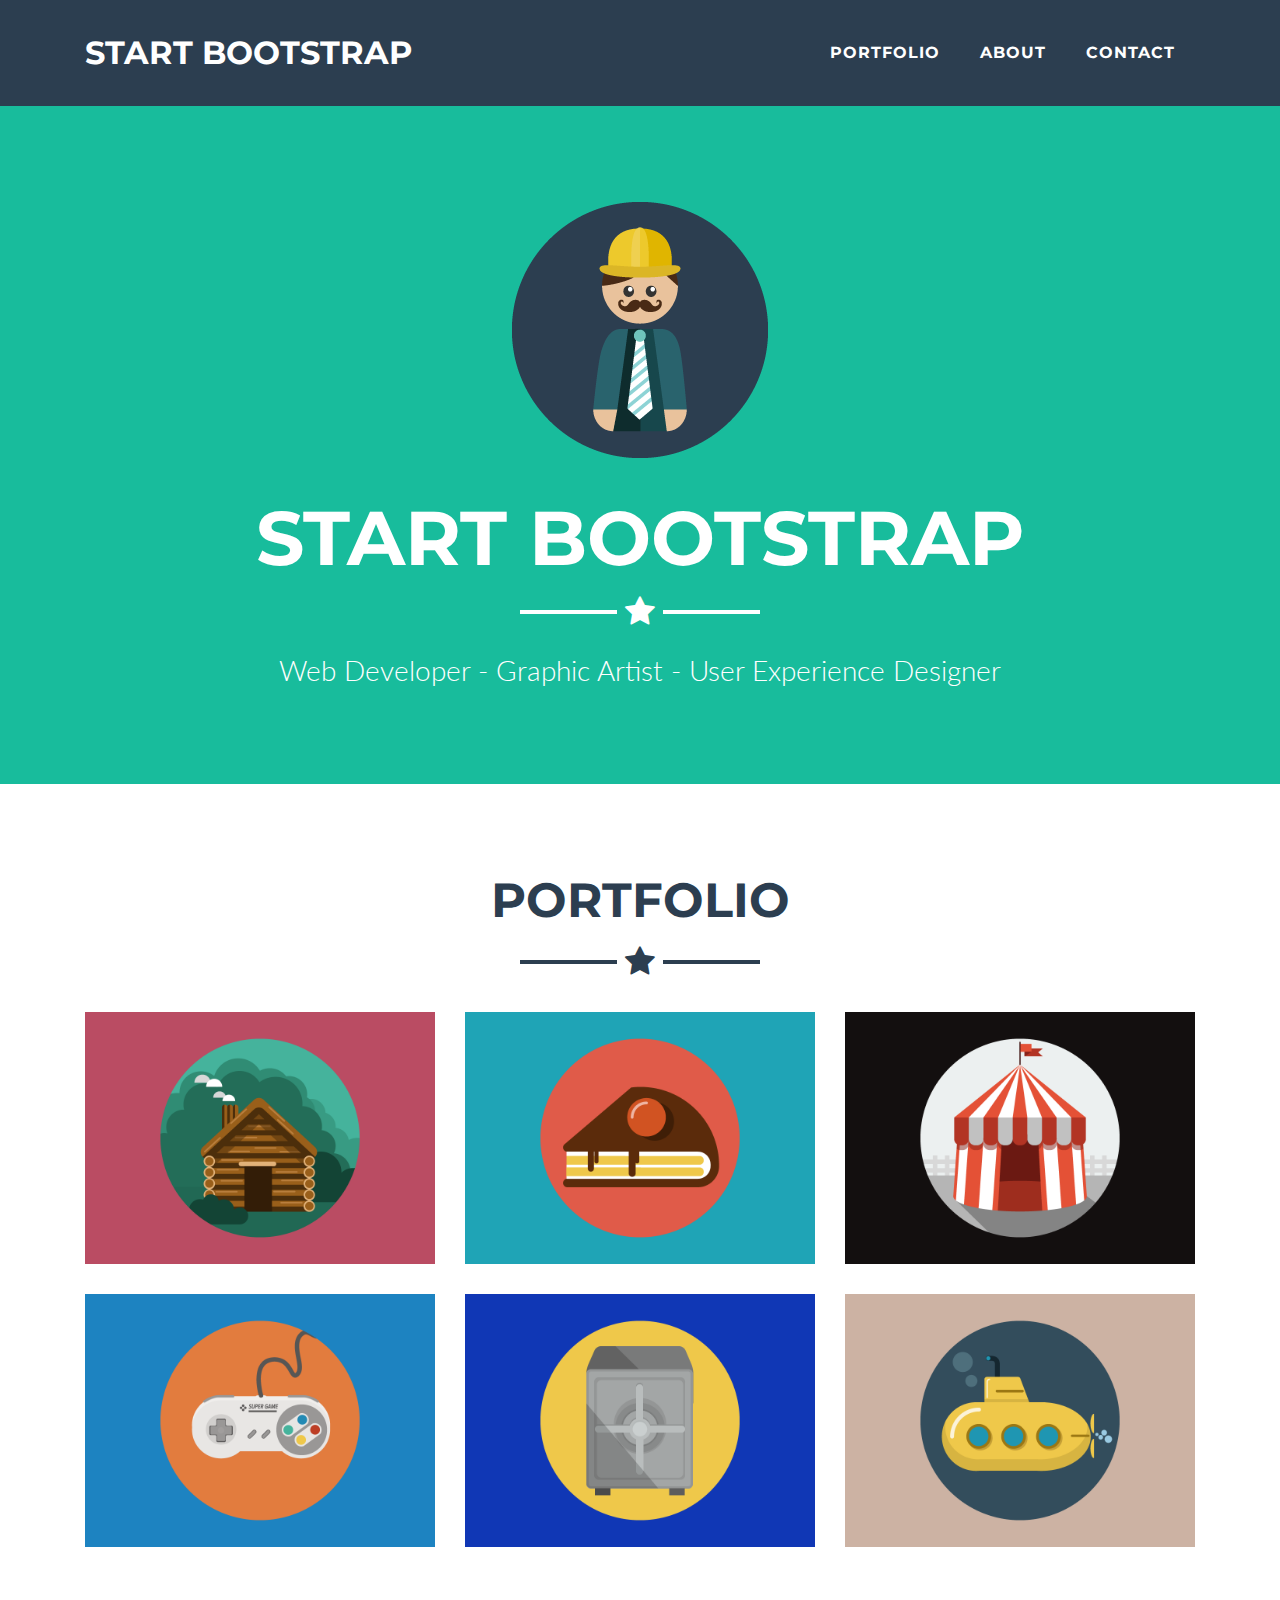
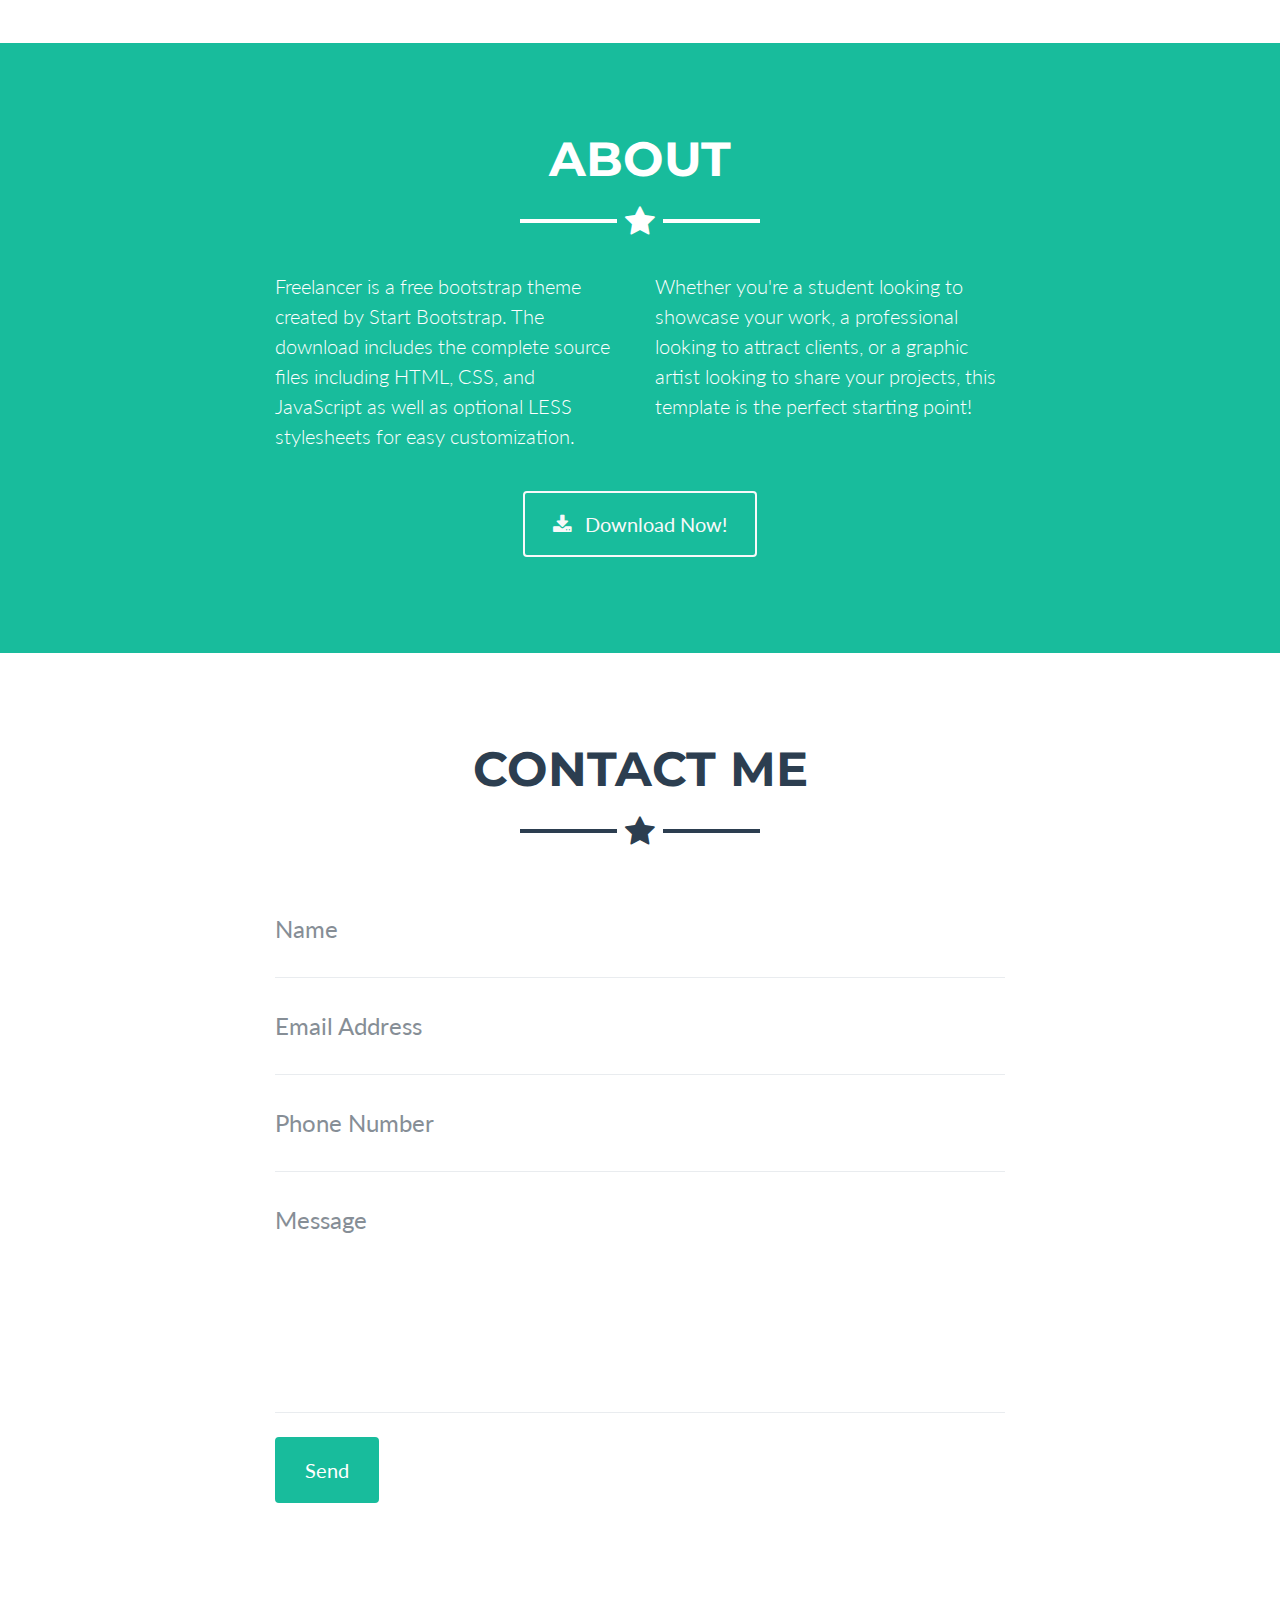
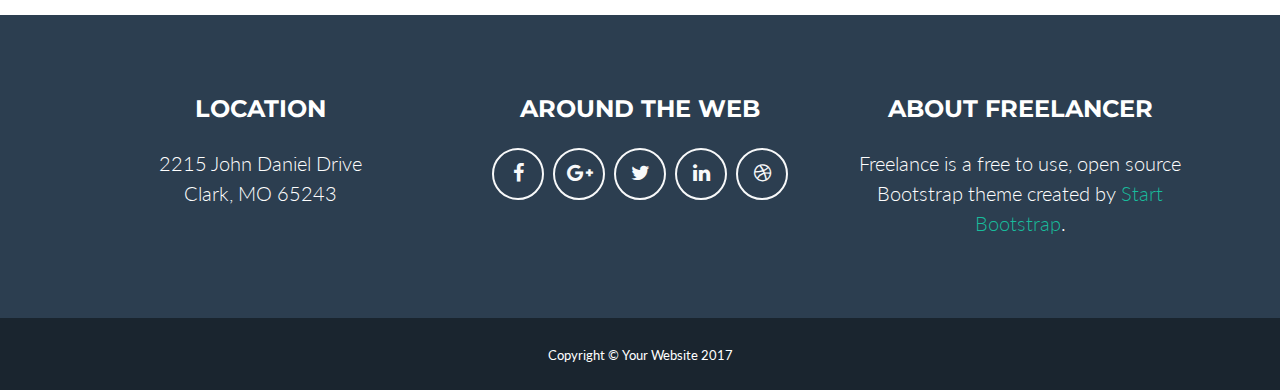
<file: portfolio-theme/index.html>
<!DOCTYPE html>
<html lang="en">

  <head>

    <meta charset="utf-8">
    <meta name="viewport" content="width=device-width, initial-scale=1, shrink-to-fit=no">
    <meta name="description" content="">
    <meta name="author" content="">

    <title>Ana Julia</title>

    <!-- Bootstrap core CSS -->
    <link href="vendor/bootstrap/css/bootstrap.min.css" rel="stylesheet">

    <!-- Custom fonts for this template -->
    <link href="vendor/font-awesome/css/font-awesome.min.css" rel="stylesheet" type="text/css">
    <link href="https://fonts.googleapis.com/css?family=Montserrat:400,700" rel="stylesheet" type="text/css">
    <link href="https://fonts.googleapis.com/css?family=Lato:400,700,400italic,700italic" rel="stylesheet" type="text/css">

    <!-- Plugin CSS -->
    <link href="vendor/magnific-popup/magnific-popup.css" rel="stylesheet" type="text/css">

    <!-- Custom styles for this template -->
    <link href="css/freelancer.min.css" rel="stylesheet">

  </head>

  <body id="page-top">

    <!-- Navigation -->
    <nav class="navbar navbar-expand-lg bg-secondary fixed-top text-uppercase" id="mainNav">
      <div class="container">
        <a class="navbar-brand js-scroll-trigger" href="#page-top">Start Bootstrap</a>
        <button class="navbar-toggler navbar-toggler-right text-uppercase bg-primary text-white rounded" type="button" data-toggle="collapse" data-target="#navbarResponsive" aria-controls="navbarResponsive" aria-expanded="false" aria-label="Toggle navigation">
          Menu
          <i class="fa fa-bars"></i>
        </button>
        <div class="collapse navbar-collapse" id="navbarResponsive">
          <ul class="navbar-nav ml-auto">
            <li class="nav-item mx-0 mx-lg-1">
              <a class="nav-link py-3 px-0 px-lg-3 rounded js-scroll-trigger" href="#portfolio">Portfolio</a>
            </li>
            <li class="nav-item mx-0 mx-lg-1">
              <a class="nav-link py-3 px-0 px-lg-3 rounded js-scroll-trigger" href="#about">About</a>
            </li>
            <li class="nav-item mx-0 mx-lg-1">
              <a class="nav-link py-3 px-0 px-lg-3 rounded js-scroll-trigger" href="#contact">Contact</a>
            </li>
          </ul>
        </div>
      </div>
    </nav>

    <!-- Header -->
    <header class="masthead bg-primary text-white text-center">
      <div class="container">
        <img class="img-fluid mb-5 d-block mx-auto" src="img/profile.png" alt="">
        <h1 class="text-uppercase mb-0">Start Bootstrap</h1>
        <hr class="star-light">
        <h2 class="font-weight-light mb-0">Web Developer - Graphic Artist - User Experience Designer</h2>
      </div>
    </header>

    <!-- Portfolio Grid Section -->
    <section class="portfolio" id="portfolio">
      <div class="container">
        <h2 class="text-center text-uppercase text-secondary mb-0">Portfolio</h2>
        <hr class="star-dark mb-5">
        <div class="row">
          <div class="col-md-6 col-lg-4">
            <a class="portfolio-item d-block mx-auto" href="#portfolio-modal-1">
              <div class="portfolio-item-caption d-flex position-absolute h-100 w-100">
                <div class="portfolio-item-caption-content my-auto w-100 text-center text-white">
                  <i class="fa fa-search-plus fa-3x"></i>
                </div>
              </div>
              <img class="img-fluid" src="img/portfolio/cabin.png" alt="">
            </a>
          </div>
          <div class="col-md-6 col-lg-4">
            <a class="portfolio-item d-block mx-auto" href="#portfolio-modal-2">
              <div class="portfolio-item-caption d-flex position-absolute h-100 w-100">
                <div class="portfolio-item-caption-content my-auto w-100 text-center text-white">
                  <i class="fa fa-search-plus fa-3x"></i>
                </div>
              </div>
              <img class="img-fluid" src="img/portfolio/cake.png" alt="">
            </a>
          </div>
          <div class="col-md-6 col-lg-4">
            <a class="portfolio-item d-block mx-auto" href="#portfolio-modal-3">
              <div class="portfolio-item-caption d-flex position-absolute h-100 w-100">
                <div class="portfolio-item-caption-content my-auto w-100 text-center text-white">
                  <i class="fa fa-search-plus fa-3x"></i>
                </div>
              </div>
              <img class="img-fluid" src="img/portfolio/circus.png" alt="">
            </a>
          </div>
          <div class="col-md-6 col-lg-4">
            <a class="portfolio-item d-block mx-auto" href="#portfolio-modal-4">
              <div class="portfolio-item-caption d-flex position-absolute h-100 w-100">
                <div class="portfolio-item-caption-content my-auto w-100 text-center text-white">
                  <i class="fa fa-search-plus fa-3x"></i>
                </div>
              </div>
              <img class="img-fluid" src="img/portfolio/game.png" alt="">
            </a>
          </div>
          <div class="col-md-6 col-lg-4">
            <a class="portfolio-item d-block mx-auto" href="#portfolio-modal-5">
              <div class="portfolio-item-caption d-flex position-absolute h-100 w-100">
                <div class="portfolio-item-caption-content my-auto w-100 text-center text-white">
                  <i class="fa fa-search-plus fa-3x"></i>
                </div>
              </div>
              <img class="img-fluid" src="img/portfolio/safe.png" alt="">
            </a>
          </div>
          <div class="col-md-6 col-lg-4">
            <a class="portfolio-item d-block mx-auto" href="#portfolio-modal-6">
              <div class="portfolio-item-caption d-flex position-absolute h-100 w-100">
                <div class="portfolio-item-caption-content my-auto w-100 text-center text-white">
                  <i class="fa fa-search-plus fa-3x"></i>
                </div>
              </div>
              <img class="img-fluid" src="img/portfolio/submarine.png" alt="">
            </a>
          </div>
        </div>
      </div>
    </section>

    <!-- About Section -->
    <section class="bg-primary text-white mb-0" id="about">
      <div class="container">
        <h2 class="text-center text-uppercase text-white">About</h2>
        <hr class="star-light mb-5">
        <div class="row">
          <div class="col-lg-4 ml-auto">
            <p class="lead">Freelancer is a free bootstrap theme created by Start Bootstrap. The download includes the complete source files including HTML, CSS, and JavaScript as well as optional LESS stylesheets for easy customization.</p>
          </div>
          <div class="col-lg-4 mr-auto">
            <p class="lead">Whether you're a student looking to showcase your work, a professional looking to attract clients, or a graphic artist looking to share your projects, this template is the perfect starting point!</p>
          </div>
        </div>
        <div class="text-center mt-4">
          <a class="btn btn-xl btn-outline-light" href="#">
            <i class="fa fa-download mr-2"></i>
            Download Now!
          </a>
        </div>
      </div>
    </section>

    <!-- Contact Section -->
    <section id="contact">
      <div class="container">
        <h2 class="text-center text-uppercase text-secondary mb-0">Contact Me</h2>
        <hr class="star-dark mb-5">
        <div class="row">
          <div class="col-lg-8 mx-auto">
            <!-- To configure the contact form email address, go to mail/contact_me.php and update the email address in the PHP file on line 19. -->
            <!-- The form should work on most web servers, but if the form is not working you may need to configure your web server differently. -->
            <form name="sentMessage" id="contactForm" novalidate="novalidate">
              <div class="control-group">
                <div class="form-group floating-label-form-group controls mb-0 pb-2">
                  <label>Name</label>
                  <input class="form-control" id="name" type="text" placeholder="Name" required="required" data-validation-required-message="Please enter your name.">
                  <p class="help-block text-danger"></p>
                </div>
              </div>
              <div class="control-group">
                <div class="form-group floating-label-form-group controls mb-0 pb-2">
                  <label>Email Address</label>
                  <input class="form-control" id="email" type="email" placeholder="Email Address" required="required" data-validation-required-message="Please enter your email address.">
                  <p class="help-block text-danger"></p>
                </div>
              </div>
              <div class="control-group">
                <div class="form-group floating-label-form-group controls mb-0 pb-2">
                  <label>Phone Number</label>
                  <input class="form-control" id="phone" type="tel" placeholder="Phone Number" required="required" data-validation-required-message="Please enter your phone number.">
                  <p class="help-block text-danger"></p>
                </div>
              </div>
              <div class="control-group">
                <div class="form-group floating-label-form-group controls mb-0 pb-2">
                  <label>Message</label>
                  <textarea class="form-control" id="message" rows="5" placeholder="Message" required="required" data-validation-required-message="Please enter a message."></textarea>
                  <p class="help-block text-danger"></p>
                </div>
              </div>
              <br>
              <div id="success"></div>
              <div class="form-group">
                <button type="submit" class="btn btn-primary btn-xl" id="sendMessageButton">Send</button>
              </div>
            </form>
          </div>
        </div>
      </div>
    </section>

    <!-- Footer -->
    <footer class="footer text-center">
      <div class="container">
        <div class="row">
          <div class="col-md-4 mb-5 mb-lg-0">
            <h4 class="text-uppercase mb-4">Location</h4>
            <p class="lead mb-0">2215 John Daniel Drive
              <br>Clark, MO 65243</p>
          </div>
          <div class="col-md-4 mb-5 mb-lg-0">
            <h4 class="text-uppercase mb-4">Around the Web</h4>
            <ul class="list-inline mb-0">
              <li class="list-inline-item">
                <a class="btn btn-outline-light btn-social text-center rounded-circle" href="#">
                  <i class="fa fa-fw fa-facebook"></i>
                </a>
              </li>
              <li class="list-inline-item">
                <a class="btn btn-outline-light btn-social text-center rounded-circle" href="#">
                  <i class="fa fa-fw fa-google-plus"></i>
                </a>
              </li>
              <li class="list-inline-item">
                <a class="btn btn-outline-light btn-social text-center rounded-circle" href="#">
                  <i class="fa fa-fw fa-twitter"></i>
                </a>
              </li>
              <li class="list-inline-item">
                <a class="btn btn-outline-light btn-social text-center rounded-circle" href="#">
                  <i class="fa fa-fw fa-linkedin"></i>
                </a>
              </li>
              <li class="list-inline-item">
                <a class="btn btn-outline-light btn-social text-center rounded-circle" href="#">
                  <i class="fa fa-fw fa-dribbble"></i>
                </a>
              </li>
            </ul>
          </div>
          <div class="col-md-4">
            <h4 class="text-uppercase mb-4">About Freelancer</h4>
            <p class="lead mb-0">Freelance is a free to use, open source Bootstrap theme created by
              <a href="http://startbootstrap.com">Start Bootstrap</a>.</p>
          </div>
        </div>
      </div>
    </footer>

    <div class="copyright py-4 text-center text-white">
      <div class="container">
        <small>Copyright &copy; Your Website 2017</small>
      </div>
    </div>

    <!-- Scroll to Top Button (Only visible on small and extra-small screen sizes) -->
    <div class="scroll-to-top d-lg-none position-fixed ">
      <a class="js-scroll-trigger d-block text-center text-white rounded" href="#page-top">
        <i class="fa fa-chevron-up"></i>
      </a>
    </div>

    <!-- Portfolio Modals -->

    <!-- Portfolio Modal 1 -->
    <div class="portfolio-modal mfp-hide" id="portfolio-modal-1">
      <div class="portfolio-modal-dialog bg-white">
        <a class="close-button d-none d-md-block portfolio-modal-dismiss" href="#">
          <i class="fa fa-3x fa-times"></i>
        </a>
        <div class="container text-center">
          <div class="row">
            <div class="col-lg-8 mx-auto">
              <h2 class="text-secondary text-uppercase mb-0">Project Name</h2>
              <hr class="star-dark mb-5">
              <img class="img-fluid mb-5" src="img/portfolio/cabin.png" alt="">
              <p class="mb-5">Lorem ipsum dolor sit amet, consectetur adipisicing elit. Mollitia neque assumenda ipsam nihil, molestias magnam, recusandae quos quis inventore quisquam velit asperiores, vitae? Reprehenderit soluta, eos quod consequuntur itaque. Nam.</p>
              <a class="btn btn-primary btn-lg rounded-pill portfolio-modal-dismiss" href="#">
                <i class="fa fa-close"></i>
                Close Project</a>
            </div>
          </div>
        </div>
      </div>
    </div>

    <!-- Portfolio Modal 2 -->
    <div class="portfolio-modal mfp-hide" id="portfolio-modal-2">
      <div class="portfolio-modal-dialog bg-white">
        <a class="close-button d-none d-md-block portfolio-modal-dismiss" href="#">
          <i class="fa fa-3x fa-times"></i>
        </a>
        <div class="container text-center">
          <div class="row">
            <div class="col-lg-8 mx-auto">
              <h2 class="text-secondary text-uppercase mb-0">Project Name</h2>
              <hr class="star-dark mb-5">
              <img class="img-fluid mb-5" src="img/portfolio/cake.png" alt="">
              <p class="mb-5">Lorem ipsum dolor sit amet, consectetur adipisicing elit. Mollitia neque assumenda ipsam nihil, molestias magnam, recusandae quos quis inventore quisquam velit asperiores, vitae? Reprehenderit soluta, eos quod consequuntur itaque. Nam.</p>
              <a class="btn btn-primary btn-lg rounded-pill portfolio-modal-dismiss" href="#">
                <i class="fa fa-close"></i>
                Close Project</a>
            </div>
          </div>
        </div>
      </div>
    </div>

    <!-- Portfolio Modal 3 -->
    <div class="portfolio-modal mfp-hide" id="portfolio-modal-3">
      <div class="portfolio-modal-dialog bg-white">
        <a class="close-button d-none d-md-block portfolio-modal-dismiss" href="#">
          <i class="fa fa-3x fa-times"></i>
        </a>
        <div class="container text-center">
          <div class="row">
            <div class="col-lg-8 mx-auto">
              <h2 class="text-secondary text-uppercase mb-0">Project Name</h2>
              <hr class="star-dark mb-5">
              <img class="img-fluid mb-5" src="img/portfolio/circus.png" alt="">
              <p class="mb-5">Lorem ipsum dolor sit amet, consectetur adipisicing elit. Mollitia neque assumenda ipsam nihil, molestias magnam, recusandae quos quis inventore quisquam velit asperiores, vitae? Reprehenderit soluta, eos quod consequuntur itaque. Nam.</p>
              <a class="btn btn-primary btn-lg rounded-pill portfolio-modal-dismiss" href="#">
                <i class="fa fa-close"></i>
                Close Project</a>
            </div>
          </div>
        </div>
      </div>
    </div>

    <!-- Portfolio Modal 4 -->
    <div class="portfolio-modal mfp-hide" id="portfolio-modal-4">
      <div class="portfolio-modal-dialog bg-white">
        <a class="close-button d-none d-md-block portfolio-modal-dismiss" href="#">
          <i class="fa fa-3x fa-times"></i>
        </a>
        <div class="container text-center">
          <div class="row">
            <div class="col-lg-8 mx-auto">
              <h2 class="text-secondary text-uppercase mb-0">Project Name</h2>
              <hr class="star-dark mb-5">
              <img class="img-fluid mb-5" src="img/portfolio/game.png" alt="">
              <p class="mb-5">Lorem ipsum dolor sit amet, consectetur adipisicing elit. Mollitia neque assumenda ipsam nihil, molestias magnam, recusandae quos quis inventore quisquam velit asperiores, vitae? Reprehenderit soluta, eos quod consequuntur itaque. Nam.</p>
              <a class="btn btn-primary btn-lg rounded-pill portfolio-modal-dismiss" href="#">
                <i class="fa fa-close"></i>
                Close Project</a>
            </div>
          </div>
        </div>
      </div>
    </div>

    <!-- Portfolio Modal 5 -->
    <div class="portfolio-modal mfp-hide" id="portfolio-modal-5">
      <div class="portfolio-modal-dialog bg-white">
        <a class="close-button d-none d-md-block portfolio-modal-dismiss" href="#">
          <i class="fa fa-3x fa-times"></i>
        </a>
        <div class="container text-center">
          <div class="row">
            <div class="col-lg-8 mx-auto">
              <h2 class="text-secondary text-uppercase mb-0">Project Name</h2>
              <hr class="star-dark mb-5">
              <img class="img-fluid mb-5" src="img/portfolio/safe.png" alt="">
              <p class="mb-5">Lorem ipsum dolor sit amet, consectetur adipisicing elit. Mollitia neque assumenda ipsam nihil, molestias magnam, recusandae quos quis inventore quisquam velit asperiores, vitae? Reprehenderit soluta, eos quod consequuntur itaque. Nam.</p>
              <a class="btn btn-primary btn-lg rounded-pill portfolio-modal-dismiss" href="#">
                <i class="fa fa-close"></i>
                Close Project</a>
            </div>
          </div>
        </div>
      </div>
    </div>

    <!-- Portfolio Modal 6 -->
    <div class="portfolio-modal mfp-hide" id="portfolio-modal-6">
      <div class="portfolio-modal-dialog bg-white">
        <a class="close-button d-none d-md-block portfolio-modal-dismiss" href="#">
          <i class="fa fa-3x fa-times"></i>
        </a>
        <div class="container text-center">
          <div class="row">
            <div class="col-lg-8 mx-auto">
              <h2 class="text-secondary text-uppercase mb-0">Project Name</h2>
              <hr class="star-dark mb-5">
              <img class="img-fluid mb-5" src="img/portfolio/submarine.png" alt="">
              <p class="mb-5">Lorem ipsum dolor sit amet, consectetur adipisicing elit. Mollitia neque assumenda ipsam nihil, molestias magnam, recusandae quos quis inventore quisquam velit asperiores, vitae? Reprehenderit soluta, eos quod consequuntur itaque. Nam.</p>
              <a class="btn btn-primary btn-lg rounded-pill portfolio-modal-dismiss" href="#">
                <i class="fa fa-close"></i>
                Close Project</a>
            </div>
          </div>
        </div>
      </div>
    </div>

    <!-- Bootstrap core JavaScript -->
    <script src="vendor/jquery/jquery.min.js"></script>
    <script src="vendor/bootstrap/js/bootstrap.bundle.min.js"></script>

    <!-- Plugin JavaScript -->
    <script src="vendor/jquery-easing/jquery.easing.min.js"></script>
    <script src="vendor/magnific-popup/jquery.magnific-popup.min.js"></script>

    <!-- Contact Form JavaScript -->
    <script src="js/jqBootstrapValidation.js"></script>
    <script src="js/contact_me.js"></script>

    <!-- Custom scripts for this template -->
    <script src="js/freelancer.min.js"></script>

  </body>

</html>
</file>
<file: portfolio-theme/css/freelancer.min.css>
/*!
 * Start Bootstrap - Freelancer v4.0.0-beta.2 (https://startbootstrap.com/template-overviews/freelancer)
 * Copyright 2013-2017 Start Bootstrap
 * Licensed under MIT (https://github.com/BlackrockDigital/startbootstrap-freelancer/blob/master/LICENSE)
 */body{font-family:Lato}h1,h2,h3,h4,h5,h6{font-weight:700;font-family:Montserrat}hr.star-dark,hr.star-light{max-width:15rem;padding:0;text-align:center;border:none;border-top:solid .25rem;margin-top:2.5rem;margin-bottom:2.5rem}hr.star-dark:after,hr.star-light:after{position:relative;top:-.8em;display:inline-block;padding:0 .25em;content:'\f005';font-family:FontAwesome;font-size:2em}hr.star-light{border-color:#fff}hr.star-light:after{color:#fff;background-color:#18bc9c}hr.star-dark{border-color:#2c3e50}hr.star-dark:after{color:#2c3e50;background-color:#fff}section{padding:6rem 0}section h2{font-size:2.25rem;line-height:2rem}@media (min-width:992px){section h2{font-size:3rem;line-height:2.5rem}}.btn-xl{padding:1rem 1.75rem;font-size:1.25rem}.btn-social{width:3.25rem;height:3.25rem;font-size:1.25rem;line-height:2rem}.scroll-to-top{z-index:1042;right:1rem;bottom:1rem;display:none}.scroll-to-top a{width:3.5rem;height:3.5rem;background-color:rgba(33,37,41,.5);line-height:3.1rem}#mainNav{padding-top:1rem;padding-bottom:1rem;font-weight:700;font-family:Montserrat}#mainNav .navbar-brand{color:#fff}#mainNav .navbar-nav{margin-top:1rem;letter-spacing:.0625rem}#mainNav .navbar-nav li.nav-item a.nav-link{color:#fff}#mainNav .navbar-nav li.nav-item a.nav-link:hover{color:#18bc9c}#mainNav .navbar-nav li.nav-item a.nav-link:active,#mainNav .navbar-nav li.nav-item a.nav-link:focus{color:#fff}#mainNav .navbar-nav li.nav-item a.nav-link.active{color:#18bc9c}#mainNav .navbar-toggler{font-size:80%;padding:.8rem}@media (min-width:992px){#mainNav{padding-top:1.5rem;padding-bottom:1.5rem;-webkit-transition:padding-top .3s,padding-bottom .3s;-moz-transition:padding-top .3s,padding-bottom .3s;transition:padding-top .3s,padding-bottom .3s}#mainNav .navbar-brand{font-size:2em;-webkit-transition:font-size .3s;-moz-transition:font-size .3s;transition:font-size .3s}#mainNav .navbar-nav{margin-top:0}#mainNav .navbar-nav>li.nav-item>a.nav-link.active{color:#fff;background:#18bc9c}#mainNav .navbar-nav>li.nav-item>a.nav-link.active:active,#mainNav .navbar-nav>li.nav-item>a.nav-link.active:focus,#mainNav .navbar-nav>li.nav-item>a.nav-link.active:hover{color:#fff;background:#18bc9c}#mainNav.navbar-shrink{padding-top:.5rem;padding-bottom:.5rem}#mainNav.navbar-shrink .navbar-brand{font-size:1.5em}}header.masthead{padding-top:calc(6rem + 72px);padding-bottom:6rem}header.masthead h1{font-size:3rem;line-height:3rem}header.masthead h2{font-size:1.3rem;font-family:Lato}@media (min-width:992px){header.masthead{padding-top:calc(6rem + 106px);padding-bottom:6rem}header.masthead h1{font-size:4.75em;line-height:4rem}header.masthead h2{font-size:1.75em}}.portfolio{margin-bottom:-15px}.portfolio .portfolio-item{position:relative;display:block;max-width:25rem;margin-bottom:15px}.portfolio .portfolio-item .portfolio-item-caption{-webkit-transition:all ease .5s;-moz-transition:all ease .5s;transition:all ease .5s;opacity:0;background-color:rgba(24,188,156,.9)}.portfolio .portfolio-item .portfolio-item-caption:hover{opacity:1}.portfolio .portfolio-item .portfolio-item-caption .portfolio-item-caption-content{font-size:1.5rem}@media (min-width:576px){.portfolio{margin-bottom:-30px}.portfolio .portfolio-item{margin-bottom:30px}}.portfolio-modal .portfolio-modal-dialog{padding:3rem 1rem;min-height:calc(100vh - 2rem);margin:1rem calc(1rem - 8px);position:relative;z-index:2;-moz-box-shadow:0 0 3rem 1rem rgba(0,0,0,.5);-webkit-box-shadow:0 0 3rem 1rem rgba(0,0,0,.5);box-shadow:0 0 3rem 1rem rgba(0,0,0,.5)}.portfolio-modal .portfolio-modal-dialog .close-button{position:absolute;top:2rem;right:2rem}.portfolio-modal .portfolio-modal-dialog .close-button i{line-height:38px}.portfolio-modal .portfolio-modal-dialog h2{font-size:2rem}@media (min-width:768px){.portfolio-modal .portfolio-modal-dialog{min-height:100vh;padding:5rem;margin:3rem calc(3rem - 8px)}.portfolio-modal .portfolio-modal-dialog h2{font-size:3rem}}.floating-label-form-group{position:relative;border-bottom:1px solid #e9ecef}.floating-label-form-group input,.floating-label-form-group textarea{font-size:1.5em;position:relative;z-index:1;padding-right:0;padding-left:0;resize:none;border:none;border-radius:0;background:0 0;box-shadow:none!important}.floating-label-form-group label{font-size:.85em;line-height:1.764705882em;position:relative;z-index:0;top:2em;display:block;margin:0;-webkit-transition:top .3s ease,opacity .3s ease;-moz-transition:top .3s ease,opacity .3s ease;-ms-transition:top .3s ease,opacity .3s ease;transition:top .3s ease,opacity .3s ease;vertical-align:middle;vertical-align:baseline;opacity:0}.floating-label-form-group:not(:first-child){padding-left:14px;border-left:1px solid #e9ecef}.floating-label-form-group-with-value label{top:0;opacity:1}.floating-label-form-group-with-focus label{color:#18bc9c}form .row:first-child .floating-label-form-group{border-top:1px solid #e9ecef}.footer{padding-top:5rem;padding-bottom:5rem;background-color:#2c3e50;color:#fff}.copyright{background-color:#1a252f}a{color:#18bc9c}a:active,a:focus,a:hover{color:#128f76}.btn{border-width:2px}.bg-primary{background-color:#18bc9c!important}.bg-secondary{background-color:#2c3e50!important}.text-primary{color:#18bc9c!important}.text-secondary{color:#2c3e50!important}.btn-primary{background-color:#18bc9c;border-color:#18bc9c}.btn-primary:active,.btn-primary:focus,.btn-primary:hover{background-color:#128f76;border-color:#128f76}.btn-secondary{background-color:#2c3e50;border-color:#2c3e50}.btn-secondary:active,.btn-secondary:focus,.btn-secondary:hover{background-color:#1a252f;border-color:#1a252f}
</file>
